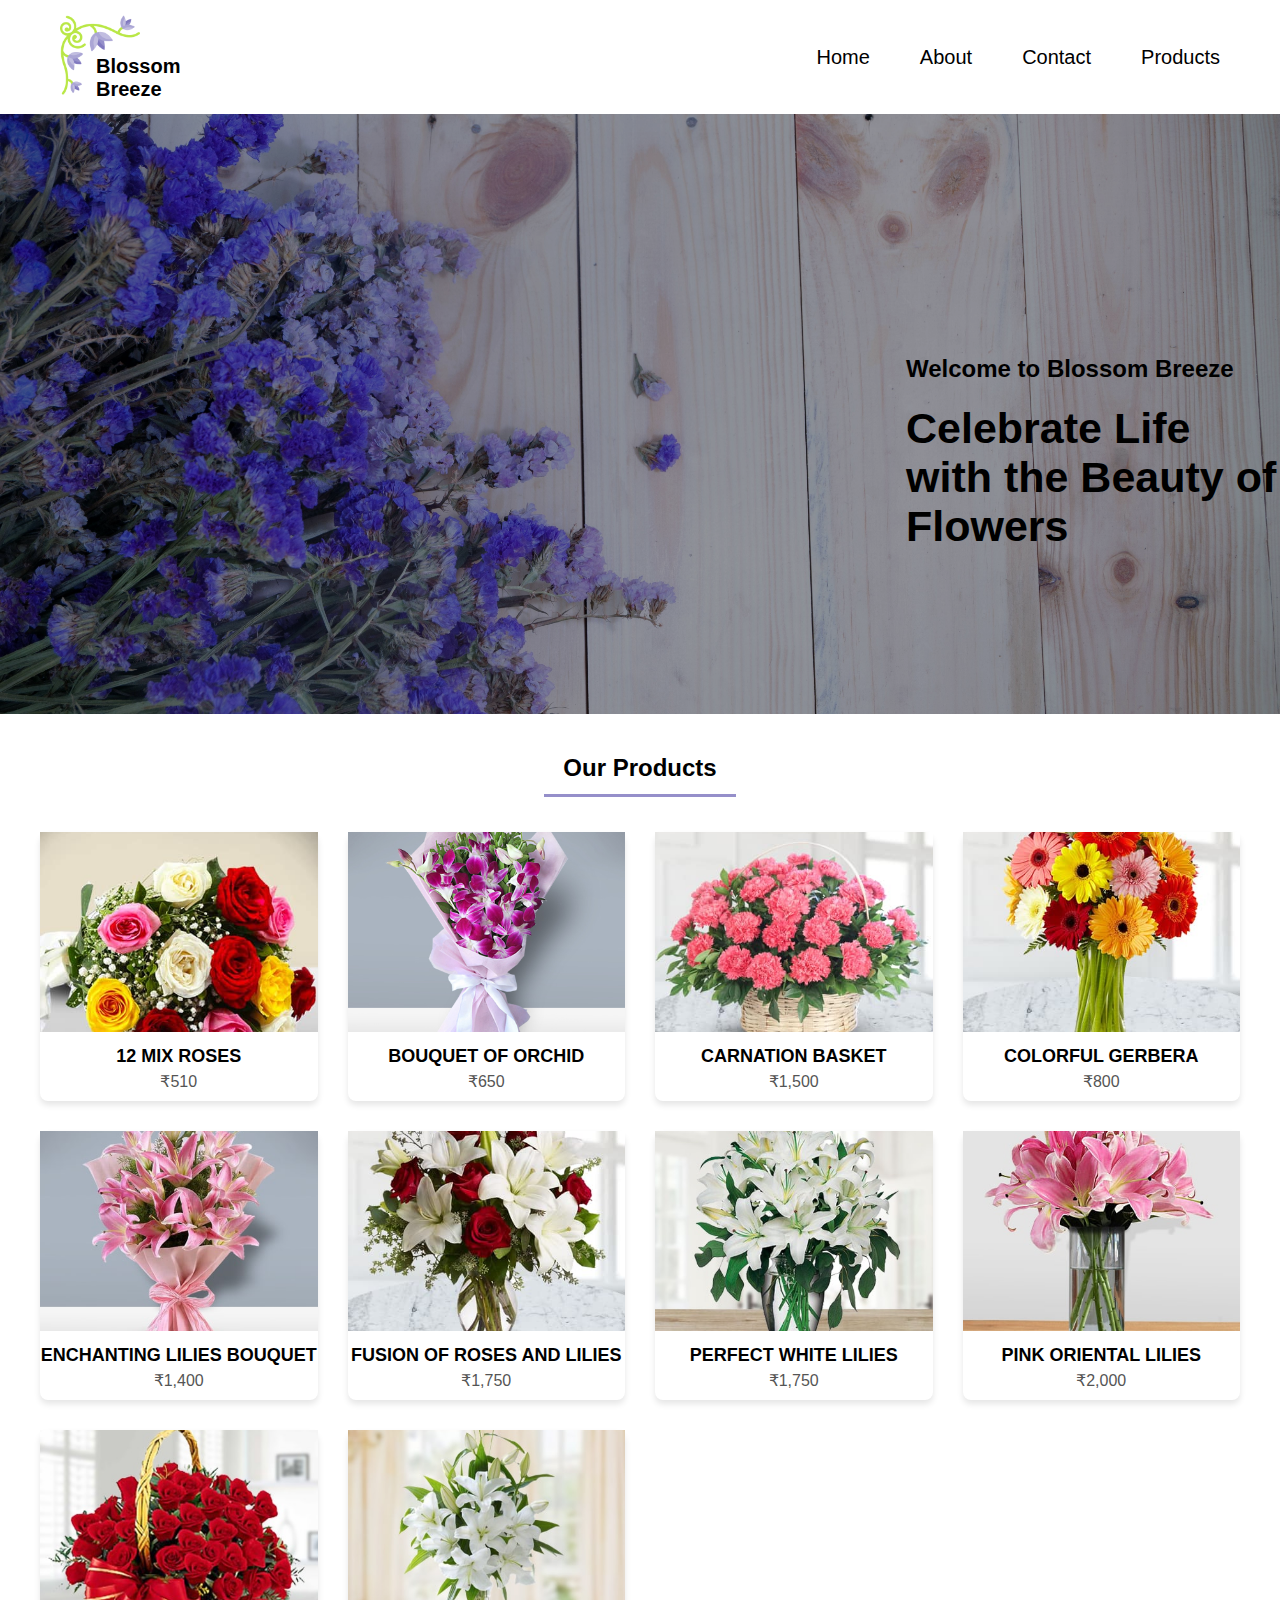
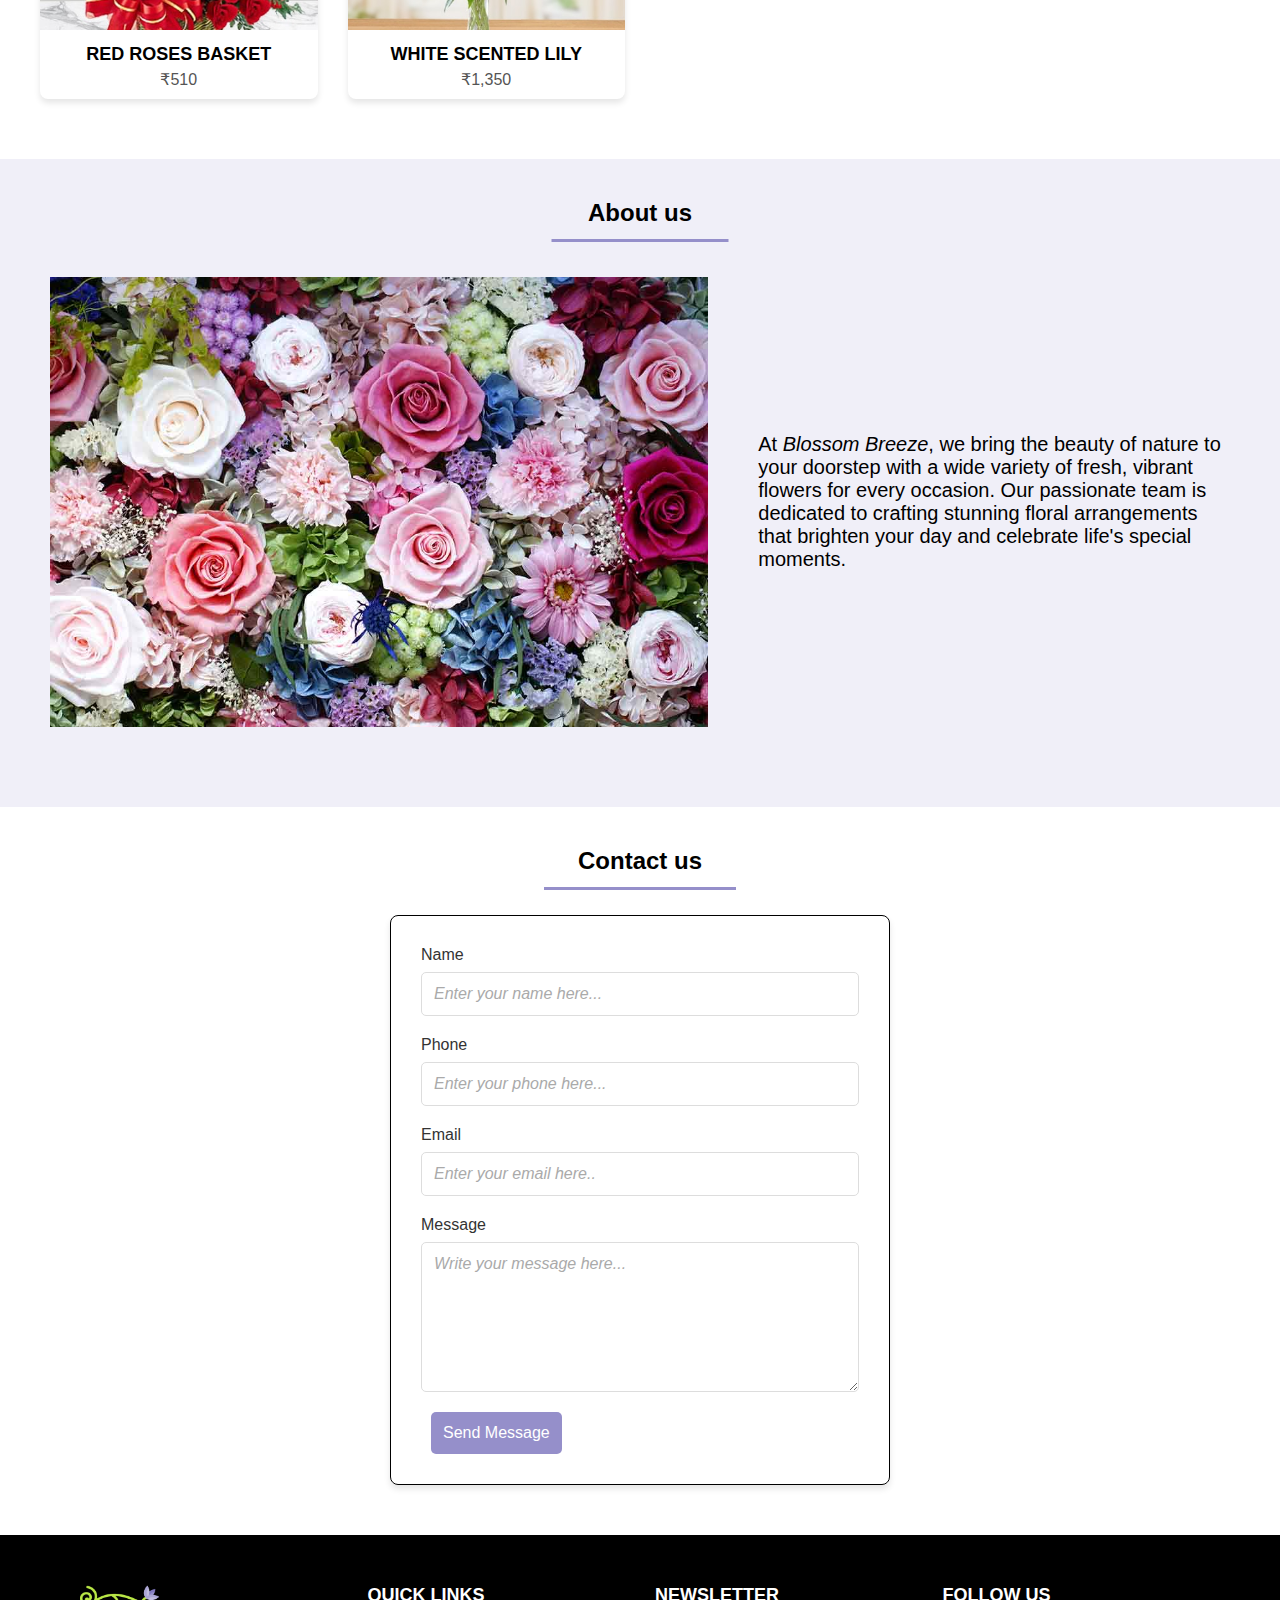
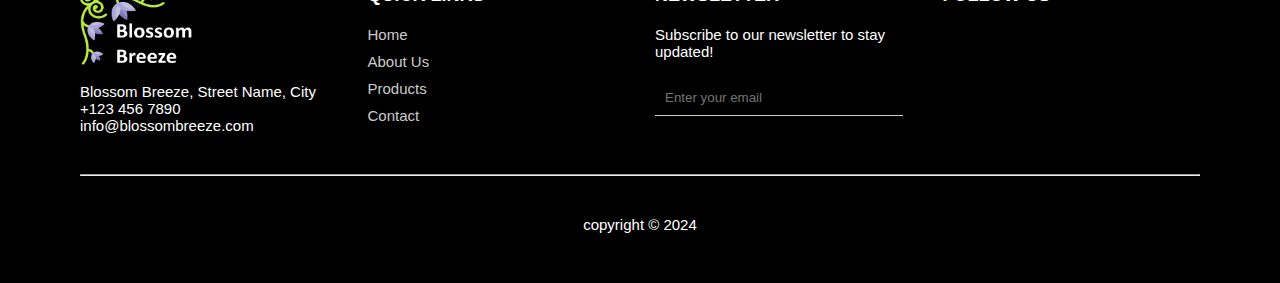
<file: index.html>
<!DOCTYPE html>
<html lang="en">
  <head>
    <meta charset="UTF-8" />
    <meta name="viewport" content="width=device-width, initial-scale=1.0" />
    <title>Blossom Breeze</title>
    <!-- Corrected favicon with PNG format -->
    <link rel="icon" href="./images/cherry-blossom.png" type="image/png" />
    <link
      rel="stylesheet"
      href="https://cdnjs.cloudflare.com/ajax/libs/font-awesome/6.7.1/css/all.min.css"
      integrity="sha512-5Hs3dF2AEPkpNAR7UiOHba+lRSJNeM2ECkwxUIxC1Q/FLycGTbNapWXB4tP889k5T5Ju8fs4b1P5z/iB4nMfSQ=="
      crossorigin="anonymous"
      referrerpolicy="no-referrer"
    />
    <link rel="stylesheet" href="./style.css">
    
  </head>
  <body>
    <header>
      <div class="logo">
        <img src="./images/floral-design.png" alt="Floral Design Logo" />
        <h2>Blossom Breeze</h2>
      </div>
      <div class="header-list">
        <a href="#home">Home</a>
        <a href="#about">About</a>
        <a href="#contact">Contact</a>
        <a href="#produts">Products</a>
      </div>
      <div id="open">
        <i class="fa-solid fa-bars" onclick="togglemenu()"></i>
      </div>
      <div id="close">
        <i class="fa-solid fa-xmark" onclick="togglemenu()"></i>
      </div>
    </header>
    <div class="middle-home" id="home">
      <h2>Welcome to Blossom Breeze</h2>
      <h1>Celebrate Life with the Beauty of Flowers</h1>
    </div>
    <div class="product" id="produts">
      <h2>Our Products</h2>
      <div class="gallery" id="product-container"></div>
    </div>
    <div id="about" class="about_section">
      <h2>About us</h2>
      <div class="text">
        <img src="./images/img2.jpg" alt="" />

        <p>
          At <em> Blossom Breeze</em>, we bring the beauty of nature to your
          doorstep with a wide variety of fresh, vibrant flowers for every
          occasion. Our passionate team is dedicated to crafting stunning floral
          arrangements that brighten your day and celebrate life's special
          moments.
        </p>
      </div>
    </div>

    <div id="contact" class="contact_section">
      <h2>Contact us</h2>

      <form class="contact-form" action="" method="POST">
        <!-- Name Field -->

        <label for="name">Name</label>
        <input
          type="text"
          id="name"
          name="name"
          placeholder="Enter your name here..."
          required
        />

        <label for="phone">Phone</label>
        <input
          type="tel"
          id="phone"
          name="phone"
          placeholder="Enter your phone here..."
          required
        />

        <!-- Email Field -->

        <label for="email">Email</label>
        <input
          type="email"
          id="email"
          name="email"
          placeholder="Enter your email here.."
          required
        />

        <!-- Message Field -->

        <label for="message">Message</label>
        <textarea
          id="message"
          name="message"
          placeholder="Write your message here..."
          required
        ></textarea>

        <!-- Submit Button -->

        <button type="submit">Send Message</button>
      </form>
    </div>
    <footer>
      <div class="row">
        <div class="col">
          <img
            class="footerlogo"
            src="./images/floral-design copy.png"
            alt="Floral Logo"
          />

          <p>
            <i class="fas fa-map-marker-alt"></i> Blossom Breeze, Street Name,
            City
          </p>
          <p><i class="fas fa-phone"></i> +123 456 7890</p>
          <p><i class="fas fa-envelope"></i> info@blossombreeze.com</p>
        </div>

        <div class="col">
          <h3>Quick Links</h3>
          <ul>
            <li><a href="#home">Home</a></li>
            <li><a href="#about">About Us</a></li>
            <li><a href="#products">Products</a></li>
            <li><a href="#contact">Contact</a></li>
          </ul>
        </div>

        <div class="col">
          <h3>Newsletter</h3>
          <p>Subscribe to our newsletter to stay updated!</p>
          <form>
            <input type="email" placeholder="Enter your email" />
            <button type="submit">
              <i class="fas fa-paper-plane"></i>
            </button>
          </form>
        </div>

        <div class="col">
          <h3>Follow Us</h3>
          <div class="social-icons">
            <i class="fab fa-facebook-f"></i>
            <i class="fab fa-twitter"></i>
            <i class="fab fa-instagram"></i>
            <i class="fab fa-youtube"></i>
          </div>
        </div>
      </div>
      <hr style="margin: 40px auto" />
      <div style="text-align: center">copyright © 2024</div>
    </footer>

    <script src="script.js"></script>
  </body>
</html>
</file>
<file: style.css>
* {
  margin: 0;
  padding: 0;
  box-sizing: border-box;
}
body {
  font-family: Arial, sans-serif;
}
header {
  display: flex;
  justify-content: space-between;
  align-items: center;
  padding: 15px 60px;
  background-color: #fff;
}
.logo {
  position: relative;
}
.logo img {
  height: 80px;
  width: 80px;
}
.logo h2 {
  position: absolute;
  top: 40px;
  left: 36px;
  font-size: 20px;
  font-weight: bold;
}
.header-list {
  display: flex;
  gap: 50px;
}
.header-list a {
  text-decoration: none;
  font-size: 20px;
  color: black;
}
/* .header-list a:hover {
border-bottom: 3px solid #958fca;
transform: scale(1.1);
} */
.middle-home {
  background: url("./images/pexels-nurseryart-371052.jpg") no-repeat
    center center;
  background-size: cover;
  height: 600px;
  position: relative;
}
.middle-home::before {
  content: "";
  position: absolute;
  top: 0;
  left: 0;
  width: 100%;
  height: 100%;
  background: rgba(0, 0, 0, 0.4); /* Semi-transparent black */
  z-index: 1;
}
#open,
#close {
  display: none;
  font-size: 25px;
}
.middle-home h1 {
  position: absolute;
  top: 290px;
  left: 906px;
  font-size: 43px;

  z-index: 2;
}
.middle-home h2 {
  position: absolute;
  top: 241px;
  left: 906px;

  z-index: 2;
}
/* laptop */
@media (max-width: 1024px) {
  .middle-home {
    height: 600px;
  }
  .middle-home h1 {
    position: absolute;
    top: 290px;
    left: 107px;
    font-size: 42px;
    color: white;
  }
  .middle-home h2 {
    position: absolute;
    top: 220px;
    left: 109px;
    font-size: 25px;
    color: white;
  }
  .gallery {
    padding: 10px 50px;
  }
}
/* tab */
@media (max-width: 768px) {
  .header-list {
    display: none;
    flex-direction: column;
    gap: 30px;
    width: 100%;
    position: absolute;
    top: 110px;
    right: 0;
    background-color: white;
    padding: 30px;
    text-align: center;
    z-index: 3;
  }
  #open {
    display: block;
    cursor: pointer;
  }
  .header-list.active {
    display: flex;
  }
  #close.active {
    display: block;
  }

  .middle-home {
    height: 500px;
  }
  .header-list a:hover {
    border-bottom: none;
    transform: scale(1.1);
  }

  .middle-home h1 {
    position: absolute;
    top: 250px;
    left: 80px;
    font-size: 32px;
    color: white;
  }
  .middle-home h2 {
    position: absolute;
    top: 184px;
    left: 109px;
    font-size: 20px;
    color: white;
  }
  .gallery {
    padding: 10px 50px;
  }
}
/* moblie */
@media (max-width: 480px) {
  .header-list {
    display: none;
    flex-direction: column;
    gap: 30px;
    width: 100%;
    position: absolute;
    top: 110px;
    right: 0;
    background-color: white;
    padding: 30px;
    text-align: center;
    z-index: 3;
  }
  #open {
    display: block;
    cursor: pointer;
  }
  .header-list.active {
    display: flex;
  }
  #close.active {
    display: block;
  }

  .middle-home {
    height: 500px;
  }
  .header-list a:hover {
    border-bottom: none;
    transform: scale(1.1);
  }

  .middle-home h1 {
    position: absolute;
    top: 250px;
    left: 50px;
    font-size: 32px;
    color: white;
  }
  .middle-home h2 {
    position: absolute;
    top: 184px;
    left: 80px;
    font-size: 20px;
    color: white;
  }
  .gallery {
    padding: 10px 50px;
  }
}
.product {
  padding: 0px 0px 50px 0px;
}
.product h2 {
  text-align: center;
  padding: 40px;
  position: relative;
}

.product h2::before {
  content: "";
  border-bottom: 3px solid #958fca;
  width: 15%;
  position: absolute;
  left: 50%;
  transform: translateX(-50%);
  top: 80px;
}
.gallery {
  display: grid;
  grid-template-columns: repeat(auto-fit, minmax(250px, 1fr));
  gap: 30px;
  margin: 10px auto;
  max-width: 1200px;
}
.card {
  border-radius: 8px;
  text-align: center;
  box-shadow: 0 4px 6px rgba(0, 0, 0, 0.1);
  transition: transform 0.3s, box-shadow 0.3s;
}

.card img {
  width: 100%;
  height: 200px;
  object-fit: cover;
}

.card h3 {
  font-size: 18px;
  margin: 10px 0 5px;
  font-weight: bold;
  text-transform: uppercase;
}
.card p {
  font-size: 16px;
  color: #555;
  margin-bottom: 10px;
}

.card:hover {
  transform: scale(1.05);
  box-shadow: 0 8px 12px rgba(0, 0, 0, 0.2);
}
footer {
  width: 100%;
  background: black;
  color: #fff;
  font-size: 15px;
  padding: 50px 80px;
}

.row {
  display: flex;
  flex-wrap: wrap;
  justify-content: space-between;
  gap: 30px;
  text-align: left;
}

.col {
  flex: 1 1 200px;
}

.col h3 {
  padding-bottom: 20px;
  font-size: 18px;
  text-transform: uppercase;
  color: #fff;
}

.col ul {
  list-style: none;
  padding: 0;
}

.col ul li {
  margin-bottom: 10px;
}

.col ul li a {
  text-decoration: none;
  color: #ccc;
  transition: color 0.3s;
}

.col ul li a:hover {
  color: #fff;
}

.footerlogo {
  height: 80px;
  width: 130px;
  margin-bottom: 15px;
}

.social-icons {
  margin-top: 20px;
}

.social-icons .fab {
  width: 40px;
  height: 40px;
  border-radius: 50%;
  text-align: center;
  line-height: 40px;
  font-size: 20px;
  color: black;
  background: white;
  margin-right: 15px;
  cursor: pointer;
  transition: background 0.3s, color 0.3s;
}

.social-icons .fab:hover {
  background: #fff;
  color: black;
}

form {
  display: flex;
  align-items: center;
  margin-top: 20px;
}

form input {
  flex: 1;
  padding: 10px;
  border: none;
  outline: none;
  background: transparent;
  border-bottom: 1px solid #ccc;
  color: #ccc;
}

form button {
  background: transparent;
  border: none;
  color: #ccc;
  cursor: pointer;
  margin-left: 10px;
}

.about_section {
  padding: 0px 50px 80px;
  background-color: #958fca24;
}
.about_section .text {
  display: flex;
  margin-top: 10px;
  align-items: center;
  gap: 50px;
}
.about_section img {
  height: 450px;
  width: 750px;
}
.about_section h2 {
  text-align: center;
  padding: 40px;
  position: relative;
}

.about_section h2::before {
  content: "";
  border-bottom: 3px solid #958fca;
  width: 15%;
  position: absolute;
  left: 50%;
  transform: translateX(-50%);
  top: 80px;
}
.about_section .text p {
  font-size: 20px;
}
/* laptop */
@media (max-width: 1024px) {
  .about_section .text {
    flex-direction: column;
    align-items: center;
    gap: 30px;
  }

  .about_section img {
    width: 100%;
    height: auto;
  }

  .about_section .text p {
    font-size: 18px;
    text-align: center;
    padding: 0 20px;
  }
}
/* tab */
@media (max-width: 768px) {
  .about_section .text {
    flex-direction: column;
    align-items: center;
    gap: 30px;
  }

  .about_section img {
    width: 100%;
    height: auto;
  }

  .about_section .text p {
    font-size: 18px;
    text-align: center;
    padding: 0 20px;
  }
}

/* Mobile (max-width: 480px) */
@media (max-width: 480px) {
  .about_section .text {
    flex-direction: column;
    align-items: center;
    gap: 20px;
  }

  .about_section img {
    width: 100%;
    height: auto;
  }

  .about_section .text p {
    font-size: 16px;
    text-align: center;
    padding: 0 15px;
  }

  .about_section h2 {
    font-size: 28px;
  }
}

.contact_section {
  padding-bottom: 50px;
}
.contact_section h2 {
  text-align: center;
  padding: 40px;
  position: relative;
}

.contact_section h2::before {
  content: "";
  border-bottom: 3px solid #958fca;
  width: 15%;
  position: absolute;
  left: 50%;
  transform: translateX(-50%);
  top: 80px;
}
.contact-form {
  display: flex;
  flex-direction: column;
  align-items: flex-start;
  margin: 0 auto;
  max-width: 500px;
  border-radius: 8px;
  border: 1px solid black;
  box-shadow: 0 4px 6px rgba(0, 0, 0, 0.1);
  padding: 30px;
}
.contact-form label {
  font-size: 16px;
  margin-bottom: 8px;
  text-align: left;
  color: #333;
}

.contact-form input,
.contact-form textarea {
  padding: 12px;
  margin-bottom: 20px;
  border: 1px solid #ddd;
  border-radius: 5px;
  font-size: 16px;
  width: 100%;
  color: #333;
}

.contact-form input:focus,
.contact-form textarea:focus {
  border-color: #958fca;
  outline: none;
}

.contact-form button {
  padding: 12px;
  background-color: #958fca;
  color: white;
  font-size: 16px;
  border: none;
  border-radius: 5px;
  cursor: pointer;
  transition: background-color 0.3s ease;
}

.contact-form button:hover {
  background-color: #7b79b3;
}

.contact-form textarea {
  resize: vertical;
  min-height: 150px;
}

.contact-form input::placeholder,
.contact-form textarea::placeholder {
  color: #aaa;
  font-style: italic;
  font-family: Arial, sans-serif;
}

/* Mobile - Maximum 480px */
@media (max-width: 480px) {
  .contact-form {
    padding: 20px;
    width: 90%; /* Adjust form width for small devices */
  }

  .contact-form label {
    font-size: 14px;
  }

  .contact-form input,
  .contact-form textarea {
    font-size: 14px;
  }

  .contact-form button {
    font-size: 14px;
    padding: 10px;
  }

  .contact_section h2 {
    font-size: 28px;
  }
}

/* Tablet - Maximum 768px */
@media (max-width: 768px) {
  .contact-form {
    padding: 20px;
    width: 80%; /* Adjust form width for tablets */
  }

  .contact-form label {
    font-size: 15px;
  }

  .contact-form input,
  .contact-form textarea {
    font-size: 15px;
  }

  .contact-form button {
    font-size: 15px;
    padding: 11px;
  }

  .contact_section h2 {
    font-size: 32px;
  }
}

/* Laptop - Maximum 1024px */
@media (max-width: 1024px) {
  .contact-form {
    padding: 25px;
    width: 70%; /* Adjust form width for laptops */
  }

  .contact-form label {
    font-size: 16px;
  }

  .contact-form input,
  .contact-form textarea {
    font-size: 16px;
  }

  .contact-form button {
    font-size: 16px;
    padding: 12px;
  }

  .contact_section h2 {
    font-size: 35px;
  }
}
</file>
